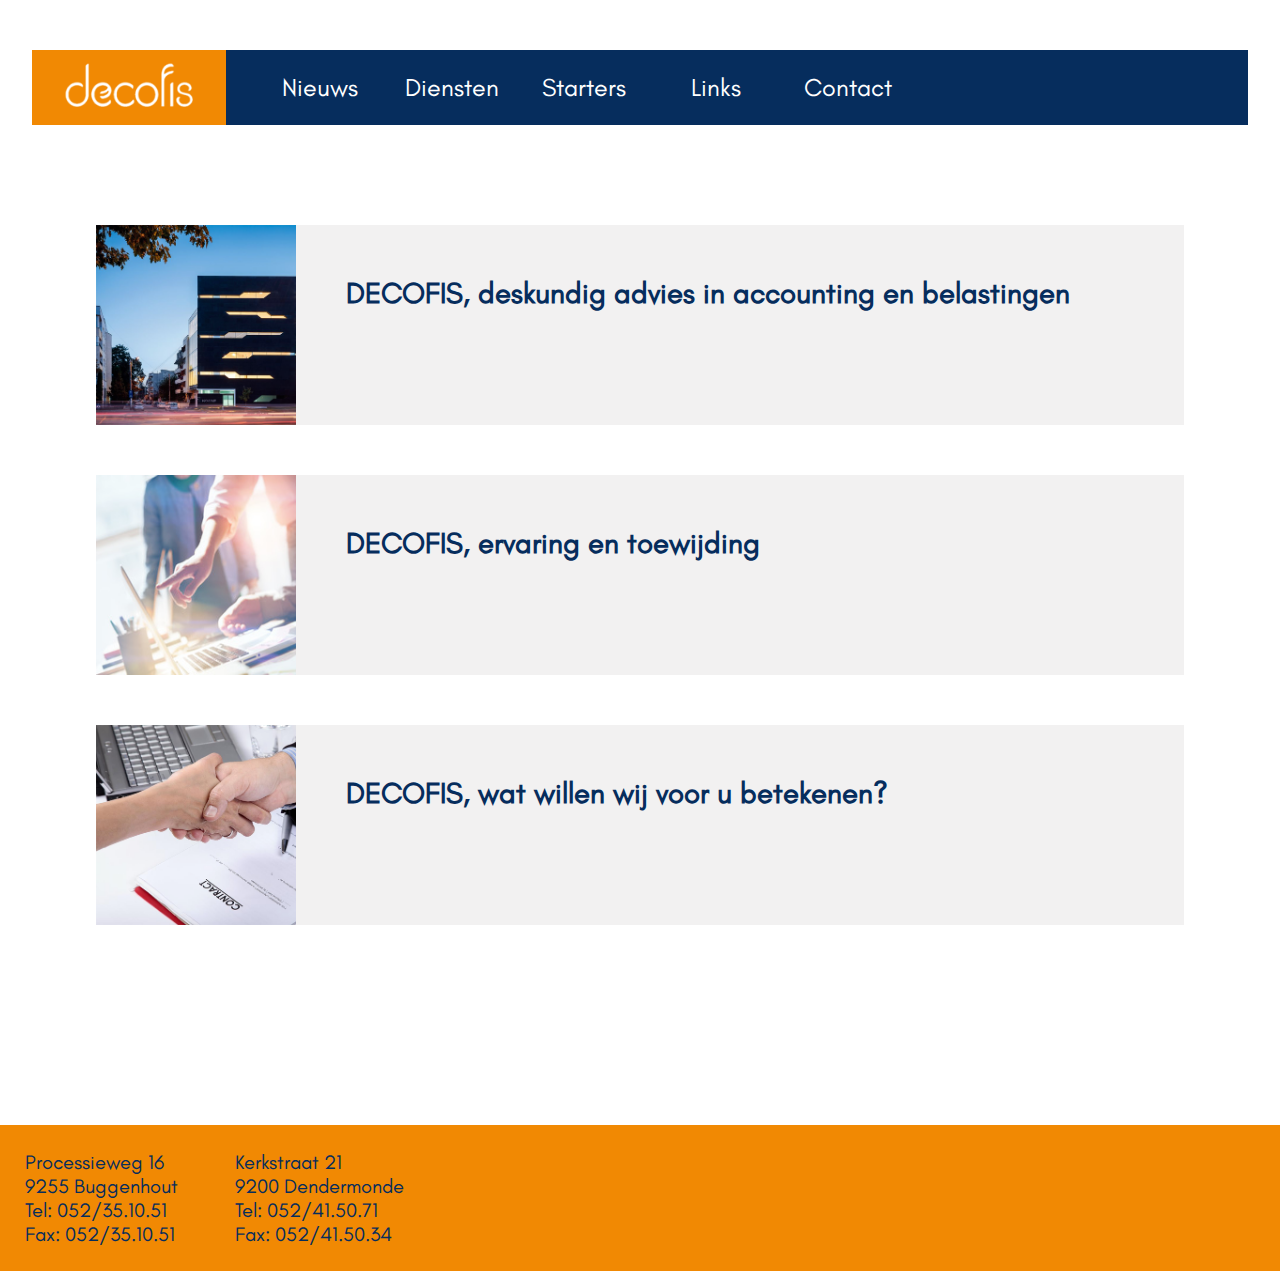
<file: index.html>
<!DOCTYPE html>
	<html lang="en">
	<head>
		<title>Home | Decofis</title>
		<meta charset="utf-8" />

		<!--We Are Mobile -->
		<meta name="viewport" content="width=device-width, initial-scale=1.0" />

		<!--CHROME FIX-->
		<script type="text/javascript"></script>

		<link rel="stylesheet" href="css/library.css" />
		<link rel="stylesheet" href="css/styles.css" />
		<link rel="stylesheet" href="css/index.css" />
	</head>



	<header>
		<nav>
			<ul id="wideMenu">
				<li class="logo"><a id="homeMenu" href="index.html"><h1><img src="img/logo.png"></h1></a></li>
				<li><a href="news.html">Nieuws</a></li>
				<li><a href="services.html">Diensten</a></li>
				<li><a href="starters.html">Starters</a></li>
				<li><a href="link.html">Links</a></li>
				<li><a href="contact.html">Contact</a></li>
			</ul>

			<ul id="smallMenu">
				<li class="logo"><a id="homeMenu" href="index.html"><h1><img src="img/logo.png"></h1></a></li>
				<img id="hamIcon" src="img/menu.png">
			</ul>
		</nav>

		<ul id="hammenu">
			<li><a href="news.html">Nieuws</a></li>
			<li><a href="services.html">Diensten</a></li>
			<li><a href="starters.html">Starters</a></li>
			<li><a href="link.html">Links</a></li>
			<li><a href="contact.html">Contact</a></li>
		</ul>
	</header>


	<body>

		<section class="contentBlocks" id="block1">
			<img src="img/Block1.png">
			<div>
				<h3 class="clearfix">DECOFIS, deskundig advies in accounting en belastingen</h3>
				<p id="block1Tekst" class="blockTest">Na een jarenlange ervaring als accountant in één van de big 4 en als financieel directeur bij een KMO richtte Philippe De Coen in januari 1998 "Decofis Accountants &amp; belastingconsulenten" op. Het kantoor vestigde uiteindelijk zijn kantoren in het centrum van Dendermonde. Decofis Accountants &amp; belastingconsulenten is intussen uitgegroeid tot een middelgroot kantoor voor Accounting, Fiscaliteit, Management Consulting en Financieel interim management. Tot onze klanten behoren zowel éénmanszaken, vrije beroepen, KMO's en grote ondernemingen met zowel lokale als internationale dimensies.</p>
			</div>
		</section>

		<section class="contentBlocks" id="block2">
			<img src="img/Block2.png">
			<div>
				<h3 class="clearfix">DECOFIS, ervaring en toewijding</h3>
				<p id="block2Tekst" class="blockTest">Onze jarenlange ervaring en goed opgeleid personeel zijn hierbij onze belangrijkste troeven. Elk dossier wordt opgevolgd door een dossierverantwoordelijke zodat de klant verzekerd is van een persoonlijke begeleiding en adviesverlening. Dankzij de inspanningen van ons team, kan u als klant steeds rekenen op een professioneel en actueel totaal advies, gaande van boekhouding, financieel- tot fiscaal advies, volledig op maat van uw onderneming.</p>
			</div>
		</section>

		<section class="contentBlocks" id="block3">
			<img src="img/Block3.png">
			<div>
				<h3 class="clearfix">DECOFIS, wat willen wij voor u betekenen?</h3>
				<p id="block3Tekst" class="blockTest">Wij willen garant staan voor een persoonlijke relatie gebaseerd op wederzijds vertrouwen, kennis van uw onderneming en familiale situatie en oog voor latente opportuniteiten. Onze ontmoetingen moeten voor u vertrouwen opleveren en u de kans bieden om belangrijke beslissingen te nemen. Het hele Decofis-team laat zich in zijn job leiden door de waarden die alle medewerkers collectief delen: betrokkenheid, etisch en sociaal engagement, vertrouwen en discretie.</p>
			</div>
		</section>

		<footer>
			<section>
				<p>Processieweg 16</p>
				<p>9255 Buggenhout</p>
				<p>Tel: 052/35.10.51</p>
				<p>Fax: 052/35.10.51</p>
			</section>
			<section>
				<p>Kerkstraat 21</p>
				<p>9200 Dendermonde</p>
				<p>Tel: 052/41.50.71</p>
				<p>Fax: 052/41.50.34</p>
			</section>
		</footer>
	</body>
	<script type="text/javascript" src="js/jq3.js"></script>
	<script type="text/javascript" src="js/scripts.js"></script>
</html>
</file>
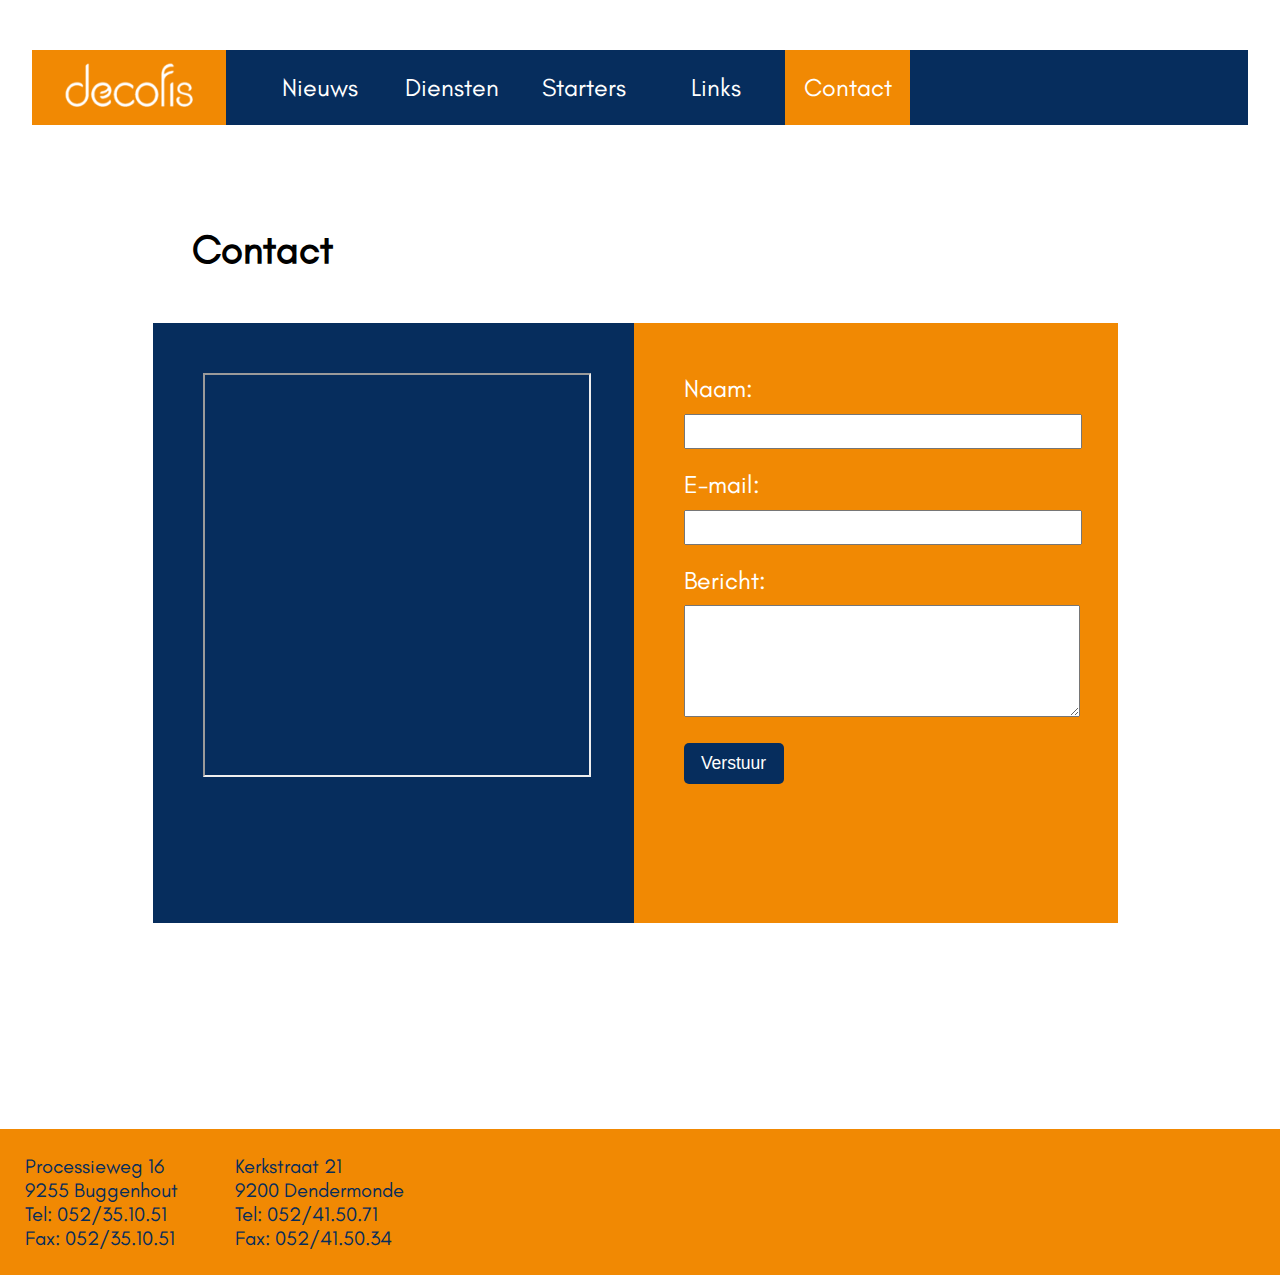
<file: contact.html>
<!DOCTYPE html>
	<html lang="en">
	<head>
		<title>Home | Decofis</title>
		<meta charset="utf-8" />

		<!--We Are Mobile -->
		<meta name="viewport" content="width=device-width, initial-scale=1.0" />

		<!--CHROME FIX-->
		<script type="text/javascript"></script>

		<link rel="stylesheet" href="css/library.css" />
		<link rel="stylesheet" href="css/styles.css" />
		<link rel="stylesheet" href="css/contact.css" />
	</head>



	<header>
		<nav>
			<ul id="wideMenu">
				<li class="logo"><a id="homeMenu" href="index.html"><h1><img src="img/logo.png"></h1></a></li>
				<li><a href="news.html">Nieuws</a></li>
				<li><a href="services.html">Diensten</a></li>
				<li><a href="starters.html">Starters</a></li>
				<li><a href="link.html">Links</a></li>
				<li><a href="contact.html" class="activeMenu">Contact</a></li>
			</ul>

			<ul id="smallMenu">
				<li class="logo"><a id="homeMenu" href="index.html"><h1><img src="img/logo.png"></h1></a></li>
				<img id="hamIcon" src="img/menu.png">
			</ul>
		</nav>

		<ul id="hammenu">
			<li><a href="news.html">Nieuws</a></li>
			<li><a href="services.html">Diensten</a></li>
			<li><a href="starters.html">Starters</a></li>
			<li><a href="link.html">Links</a></li>
			<li><a href="contact.html" class="activeMenu">Contact</a></li>
		</ul>
	</header>


	<body>


		<h2>Contact</h2>

		<div class="center">
			<section class="aside" id="maps">
				<iframe src="https://www.google.com/maps/d/embed?mid=1I7GG4-hUjBsl401et-LvarDoDSU"></iframe>
			</section>

			<section class="aside" id="form">
				<form>

					<dt><label for="name">Naam:</label></dt>
					<dd><input type="text" id="name" class="required" name="Name" /></dd>

					<dt><label for="email">E-mail:</label></dt>
					<dd><input type="text" id="email" class="required  email" name="email" /></dd>

					<dt><label for="message">Bericht:</label></dt>
					<dd><textarea id="message" name="message" rows="5" cols="50" maxwords="250"></textarea></dd>

					<dd><input type="hidden" name="moduleAction" value="contactFormSubmitted"></dd>
					<dd><input type="submit" name="send" value="Verstuur"></dd>

				</form>
			</section>

		</div>





		<footer>
			<section>
				<p>Processieweg 16</p>
				<p>9255 Buggenhout</p>
				<p>Tel: 052/35.10.51</p>
				<p>Fax: 052/35.10.51</p>
			</section>
			<section>
				<p>Kerkstraat 21</p>
				<p>9200 Dendermonde</p>
				<p>Tel: 052/41.50.71</p>
				<p>Fax: 052/41.50.34</p>
			</section>
		</footer>
	</body>
	<script type="text/javascript" src="js/jq3.js"></script>
	<script type="text/javascript" src="js/scripts.js"></script>
</html>
</file>
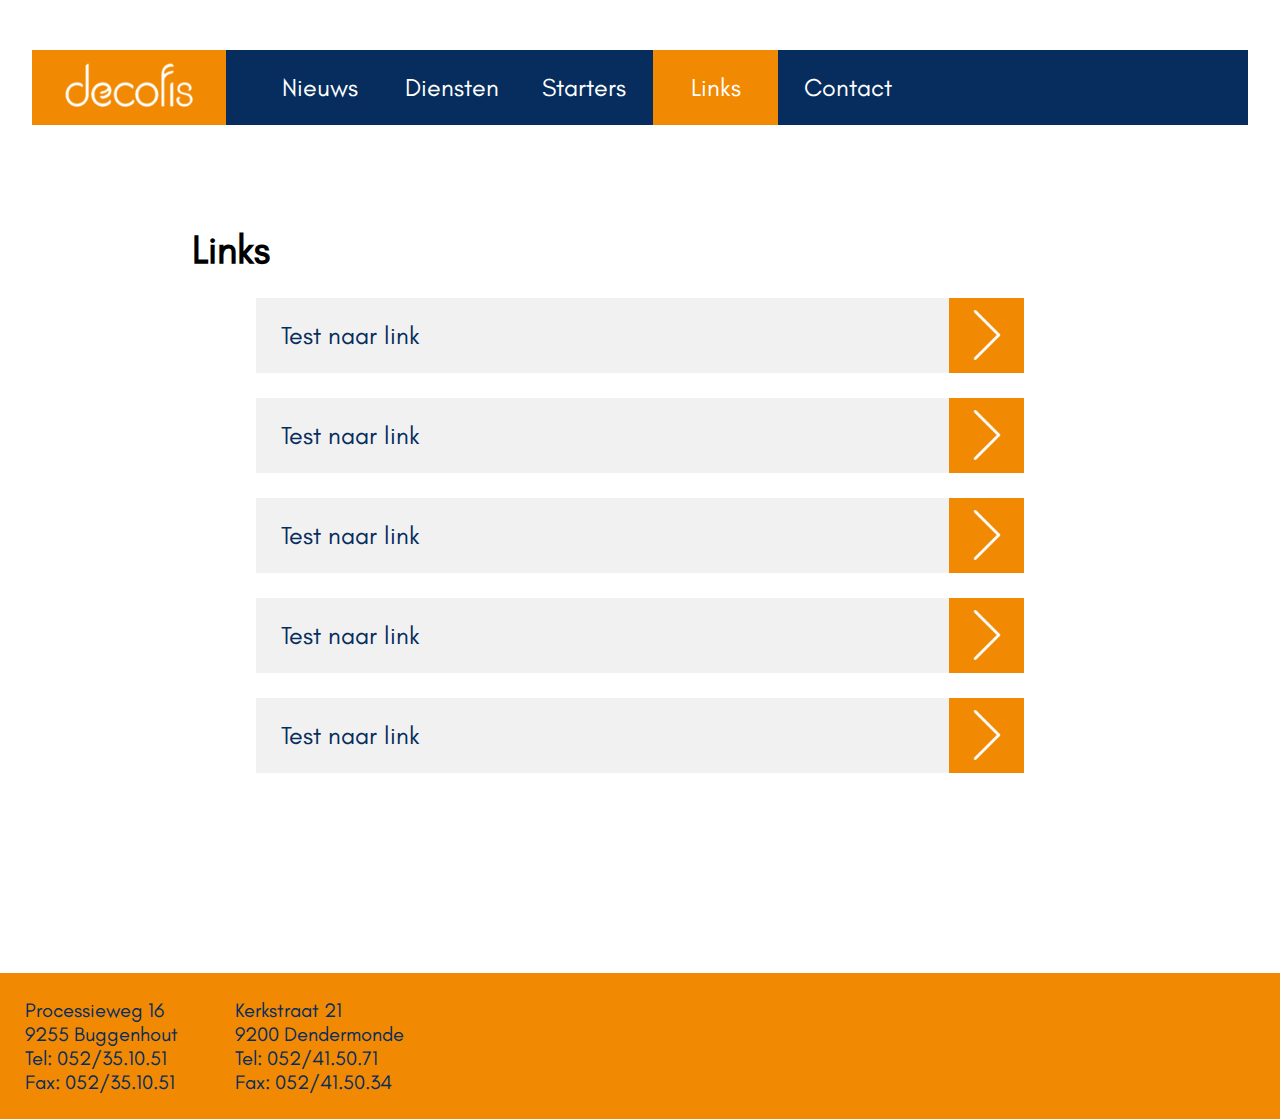
<file: link.html>
<!DOCTYPE html>
	<html lang="en">
	<head>
		<title>Diensten | Decofis</title>
		<meta charset="utf-8" />

		<!--We Are Mobile -->
		<meta name="viewport" content="width=device-width, initial-scale=1.0" />

		<!--CHROME FIX-->
		<script type="text/javascript"></script>

		<link rel="stylesheet" href="css/library.css" />
		<link rel="stylesheet" href="css/styles.css" />
		<link rel="stylesheet" href="css/link.css" />
	</head>



	<header>
		<nav>
			<ul id="wideMenu">
				<li class="logo"><a id="homeMenu" href="index.html"><h1><img src="img/logo.png"></h1></a></li>
				<li><a href="news.html">Nieuws</a></li>
				<li><a href="services.html">Diensten</a></li>
				<li><a href="starters.html">Starters</a></li>
				<li><a href="link.html" class="activeMenu">Links</a></li>
				<li><a href="contact.html">Contact</a></li>
			</ul>

			<ul id="smallMenu">
				<li class="logo"><a id="homeMenu" href="index.html"><h1><img src="img/logo.png"></h1></a></li>
				<img id="hamIcon" src="img/menu.png">
			</ul>
		</nav>

		<ul id="hammenu">
			<li><a href="news.html">Nieuws</a></li>
			<li><a href="services.html">Diensten</a></li>
			<li><a href="starters.html">Starters</a></li>
			<li><a href="link.html" class="activeMenu">Links</a></li>
			<li><a href="contact.html">Contact</a></li>
		</ul>
	</header>


	<body>

		<h2>Links</h2>

		<section class="link">
			<p>Test naar link</p>
			<a class="topLevelLink" href="http://www.google.be" target="_blank">
				<img src="img/next.png">
			</a>
		</section>

		<section class="link">
			<p>Test naar link</p>
			<a class="topLevelLink" href="http://www.google.be" target="_blank">
				<img src="img/next.png">
			</a>
		</section>

		<section class="link">
			<p>Test naar link</p>
			<a class="topLevelLink" href="http://www.google.be" target="_blank">
				<img src="img/next.png">
			</a>
		</section>

		<section class="link">
			<p>Test naar link</p>
			<a class="topLevelLink" href="http://www.google.be" target="_blank">
				<img src="img/next.png">
			</a>
		</section>

		<section class="link">
			<p>Test naar link</p>
			<a class="topLevelLink" href="http://www.google.be" target="_blank">
				<img src="img/next.png">
			</a>
		</section>







		<footer>
			<section>
				<p>Processieweg 16</p>
				<p>9255 Buggenhout</p>
				<p>Tel: 052/35.10.51</p>
				<p>Fax: 052/35.10.51</p>
			</section>
			<section>
				<p>Kerkstraat 21</p>
				<p>9200 Dendermonde</p>
				<p>Tel: 052/41.50.71</p>
				<p>Fax: 052/41.50.34</p>
			</section>
		</footer>
	</body>
	<script type="text/javascript" src="js/jq3.js"></script>
	<script type="text/javascript" src="js/scripts.js"></script>
</html>
</file>
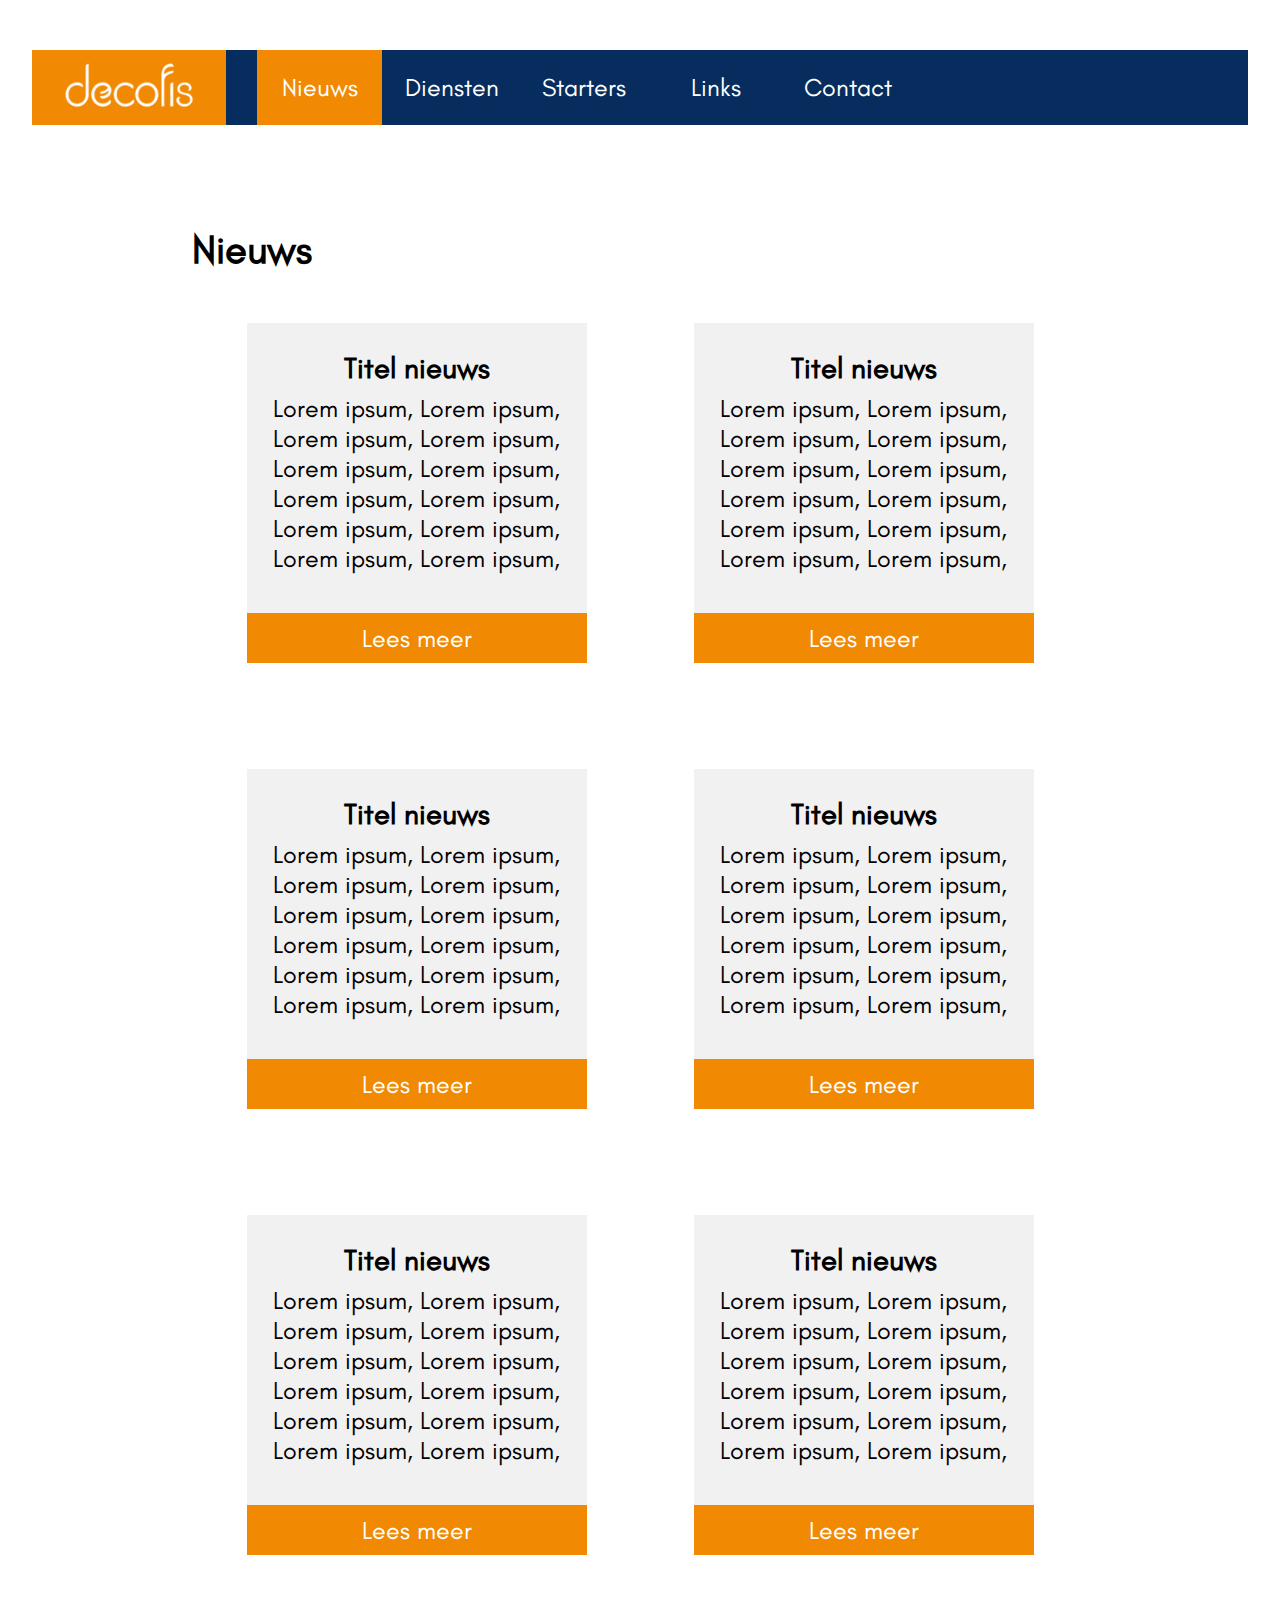
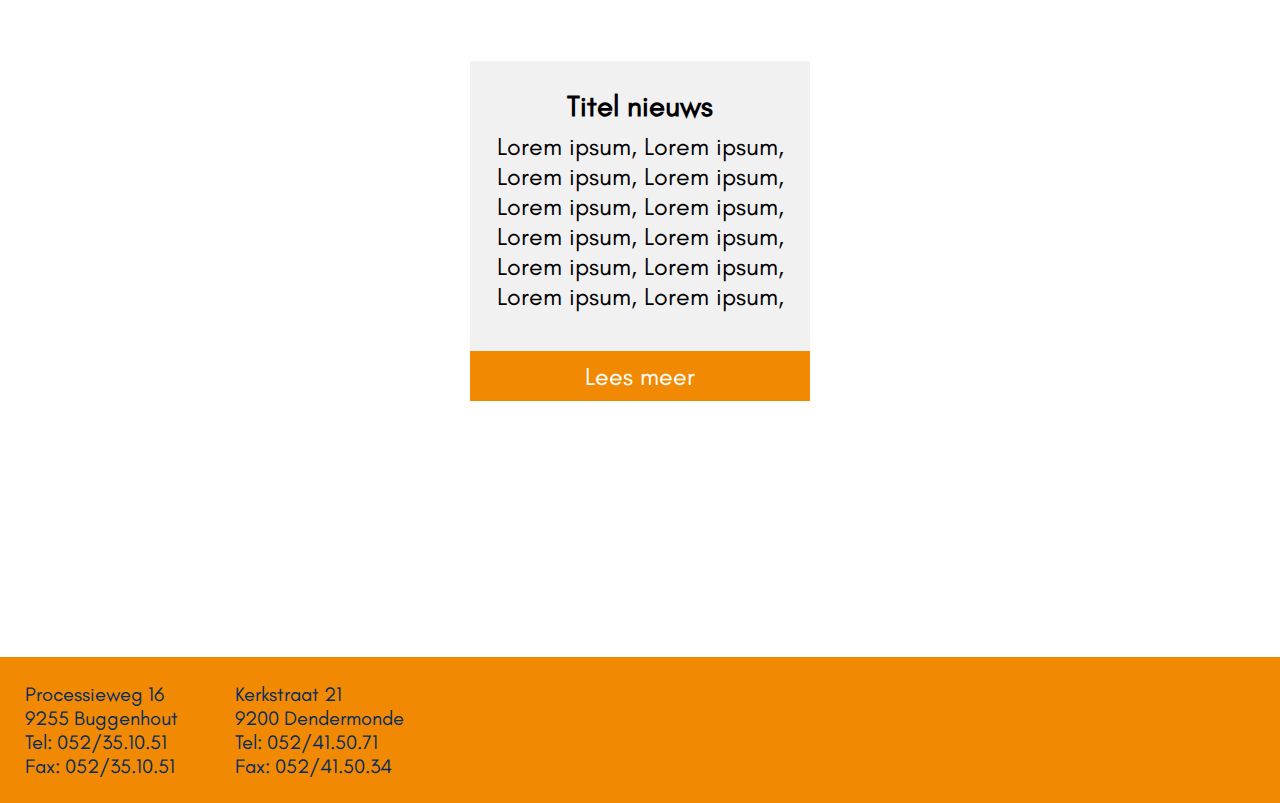
<file: news.html>
<!DOCTYPE html>
	<html lang="en">
	<head>
		<title>News | Decofis</title>
		<meta charset="utf-8" />

		<!--We Are Mobile -->
		<meta name="viewport" content="width=device-width, initial-scale=1.0" />

		<!--CHROME FIX-->
		<script type="text/javascript"></script>

		<link rel="stylesheet" href="css/library.css" />
		<link rel="stylesheet" href="css/styles.css" />
		<link rel="stylesheet" href="css/news.css" />
	</head>


	<header>
		<nav>
			<ul id="wideMenu">
				<li class="logo"><a id="homeMenu" href="index.html"><h1><img src="img/logo.png"></h1></a></li>
				<li><a href="news.html" class="activeMenu">Nieuws</a></li>
				<li><a href="services.html">Diensten</a></li>
				<li><a href="starters.html">Starters</a></li>
				<li><a href="link.html">Links</a></li>
				<li><a href="contact.html">Contact</a></li>
			</ul>

			<ul id="smallMenu">
				<li class="logo"><a id="homeMenu" href="index.html"><h1><img src="img/logo.png"></h1></a></li>
				<img id="hamIcon" src="img/menu.png">
			</ul>
		</nav>

		<ul id="hammenu">
			<li><a href="news.html" class="activeMenu">Nieuws</a></li>
			<li><a href="services.html" >Diensten</a></li>
			<li><a href="starters.html">Starters</a></li>
			<li><a href="link.html">Links</a></li>
			<li><a href="contact.html">Contact</a></li>
		</ul>
	</header>


	<body>

		<h2>Nieuws</h2>

		<div class="container">
			<ul id="newsList">
				<li>
					<section class="newsItem">
						<h3>Titel nieuws</h3>
						<p>Lorem ipsum, Lorem ipsum, Lorem ipsum, Lorem ipsum, Lorem ipsum, Lorem ipsum, Lorem ipsum, Lorem ipsum, Lorem ipsum, Lorem ipsum, Lorem ipsum, Lorem ipsum, </p>
						<a href="#">Lees meer</a>
					</section>
				</li>

				<li>
					<section class="newsItem">
						<h3>Titel nieuws</h3>
						<p>Lorem ipsum, Lorem ipsum, Lorem ipsum, Lorem ipsum, Lorem ipsum, Lorem ipsum, Lorem ipsum, Lorem ipsum, Lorem ipsum, Lorem ipsum, Lorem ipsum, Lorem ipsum, </p>
						<a href="#">Lees meer</a>
					</section>
				</li>

				<li>
					<section class="newsItem">
						<h3>Titel nieuws</h3>
						<p>Lorem ipsum, Lorem ipsum, Lorem ipsum, Lorem ipsum, Lorem ipsum, Lorem ipsum, Lorem ipsum, Lorem ipsum, Lorem ipsum, Lorem ipsum, Lorem ipsum, Lorem ipsum, </p>
						<a href="#">Lees meer</a>
					</section>
				</li>

				<li>
					<section class="newsItem">
						<h3>Titel nieuws</h3>
						<p>Lorem ipsum, Lorem ipsum, Lorem ipsum, Lorem ipsum, Lorem ipsum, Lorem ipsum, Lorem ipsum, Lorem ipsum, Lorem ipsum, Lorem ipsum, Lorem ipsum, Lorem ipsum, </p>
						<a href="#">Lees meer</a>
					</section>
				</li>

				<li>
					<section class="newsItem">
						<h3>Titel nieuws</h3>
						<p>Lorem ipsum, Lorem ipsum, Lorem ipsum, Lorem ipsum, Lorem ipsum, Lorem ipsum, Lorem ipsum, Lorem ipsum, Lorem ipsum, Lorem ipsum, Lorem ipsum, Lorem ipsum, </p>
						<a href="#">Lees meer</a>
					</section>
				</li>

				<li>
					<section class="newsItem">
						<h3>Titel nieuws</h3>
						<p>Lorem ipsum, Lorem ipsum, Lorem ipsum, Lorem ipsum, Lorem ipsum, Lorem ipsum, Lorem ipsum, Lorem ipsum, Lorem ipsum, Lorem ipsum, Lorem ipsum, Lorem ipsum, </p>
						<a href="#">Lees meer</a>
					</section>
				</li>

				<li>
					<section class="newsItem">
						<h3>Titel nieuws</h3>
						<p>Lorem ipsum, Lorem ipsum, Lorem ipsum, Lorem ipsum, Lorem ipsum, Lorem ipsum, Lorem ipsum, Lorem ipsum, Lorem ipsum, Lorem ipsum, Lorem ipsum, Lorem ipsum, </p>
						<a href="#">Lees meer</a>
					</section>
				</li>
			</ul>
		</div>









		<footer>
			<section>
				<p>Processieweg 16</p>
				<p>9255 Buggenhout</p>
				<p>Tel: 052/35.10.51</p>
				<p>Fax: 052/35.10.51</p>
			</section>
			<section>
				<p>Kerkstraat 21</p>
				<p>9200 Dendermonde</p>
				<p>Tel: 052/41.50.71</p>
				<p>Fax: 052/41.50.34</p>
			</section>
		</footer>
	</body>
	<script type="text/javascript" src="js/jq3.js"></script>
	<script type="text/javascript" src="js/scripts.js"></script>
</html>
</file>
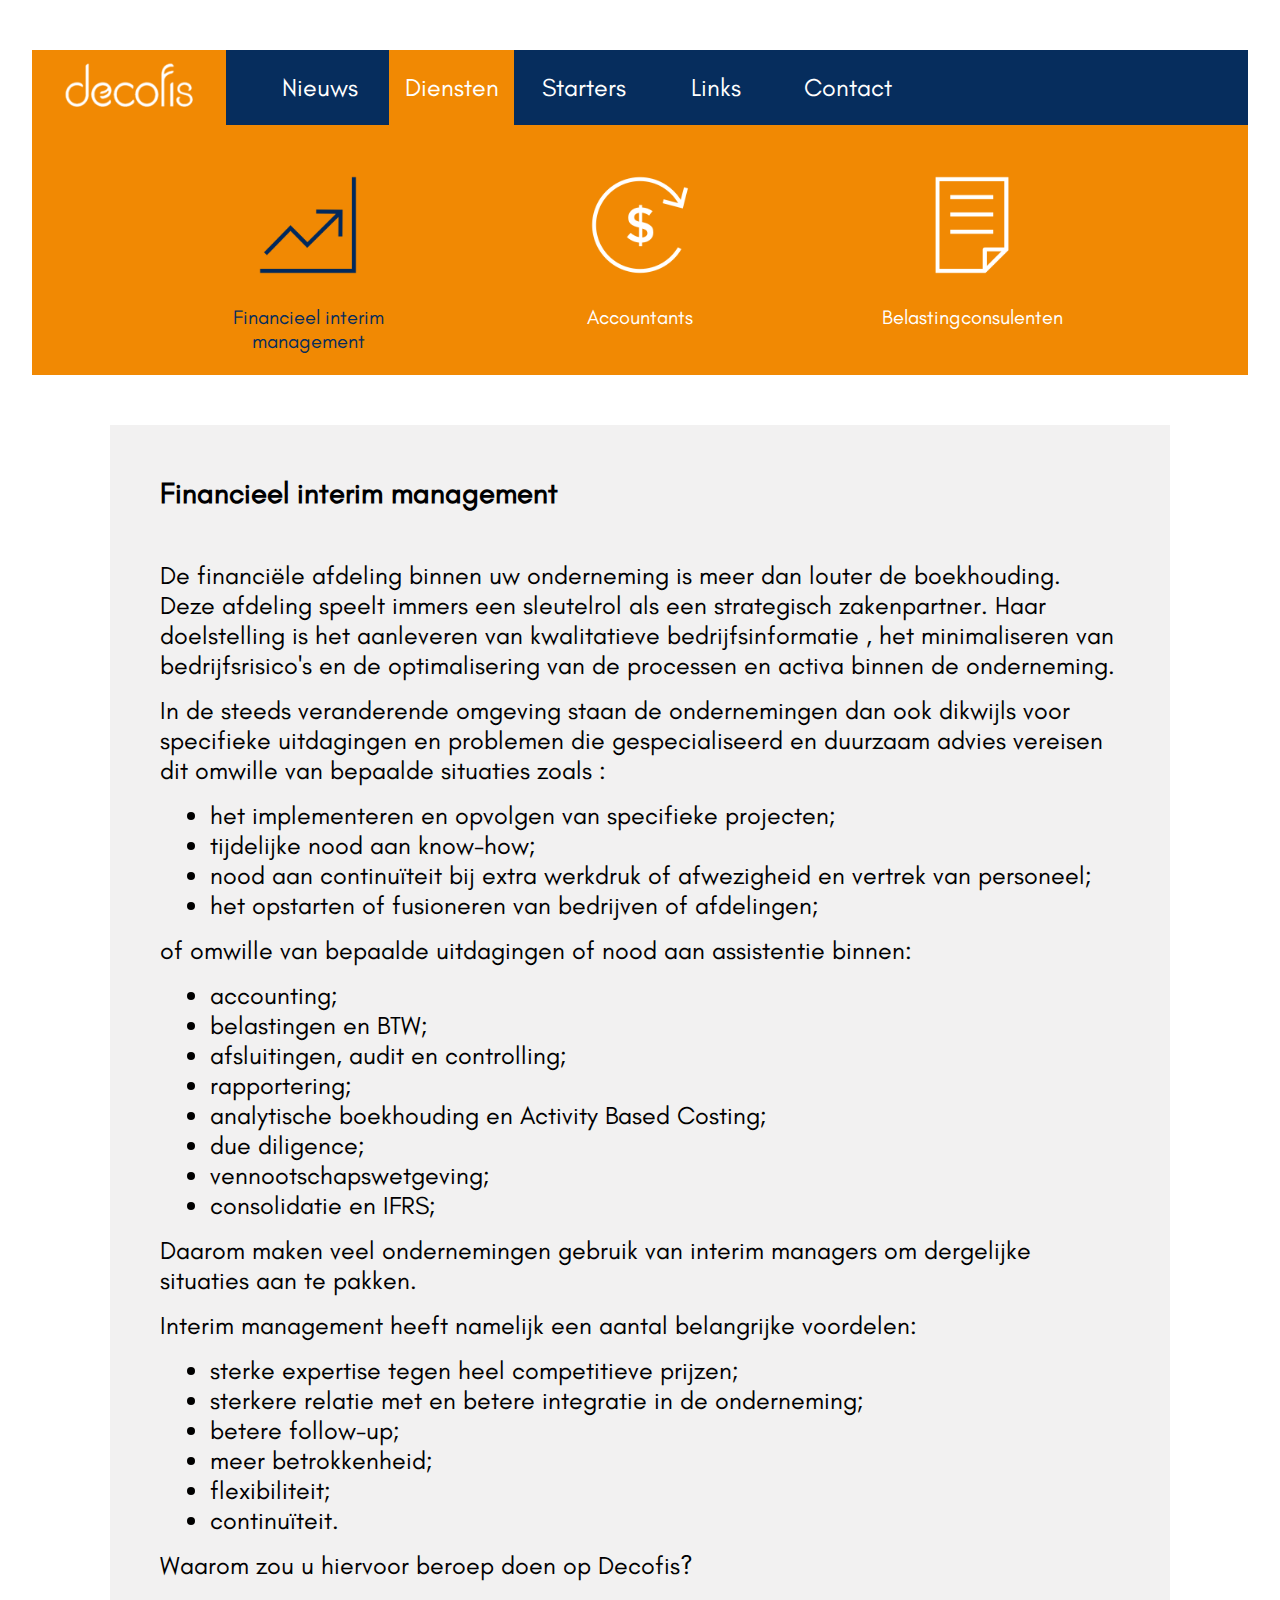
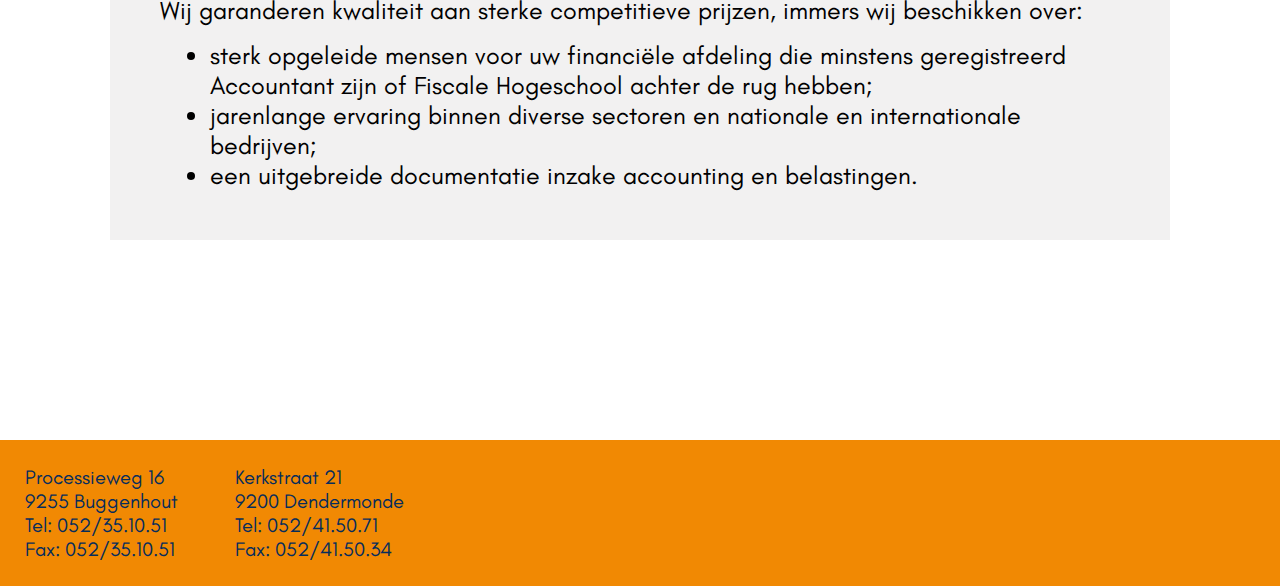
<file: services.html>
<!DOCTYPE html>
	<html lang="en">
	<head>
		<title>Diensten | Decofis</title>
		<meta charset="utf-8" />

		<!--We Are Mobile -->
		<meta name="viewport" content="width=device-width, initial-scale=1.0" />

		<!--CHROME FIX-->
		<script type="text/javascript"></script>

		<link rel="stylesheet" href="css/library.css" />
		<link rel="stylesheet" href="css/styles.css" />
		<link rel="stylesheet" href="css/services.css" />
	</head>



	<header>
		<nav>
			<ul id="wideMenu">
				<li class="logo"><a id="homeMenu" href="index.html"><h1><img src="img/logo.png"></h1></a></li>
				<li><a href="news.html">Nieuws</a></li>
				<li><a href="services.html" class="activeMenu">Diensten</a></li>
				<li><a href="starters.html">Starters</a></li>
				<li><a href="link.html">Links</a></li>
				<li><a href="contact.html">Contact</a></li>
			</ul>

			<ul id="smallMenu">
				<li class="logo"><a id="homeMenu" href="index.html"><h1><img src="img/logo.png"></h1></a></li>
				<img id="hamIcon" src="img/menu.png">
			</ul>
		</nav>

		<ul id="hammenu">
			<li><a href="news.html">Nieuws</a></li>
			<li><a href="services.html" class="activeMenu">Diensten</a></li>
			<li><a href="starters.html">Starters</a></li>
			<li><a href="link.html">Links</a></li>
			<li><a href="contact.html">Contact</a></li>
		</ul>
	</header>


	<body>

		<section id="subMenu">
			<ul>
				<li class="servicesNav" id="financial"><a href="#"><img src="img/icons/financial.png"><p>Financieel interim management</p></a></li>
				<li class="servicesNav" id="accountant"><a href="#"><img src="img/icons/accountant.png"><p>Accountants</p></a></li>
				<li class="servicesNav" id="taxes"><a href="#"><img src="img/icons/taxes.png"><p>Belastingconsulenten</p></a></li>
			</ul>
		</section>





		<section class="servicesBlocks" id="financialBlock">
			<h3>Financieel interim management</h3>

			<p>De financiële afdeling binnen uw onderneming is meer dan louter de boekhouding. Deze afdeling speelt immers een sleutelrol als een strategisch zakenpartner. Haar doelstelling is het aanleveren van kwalitatieve bedrijfsinformatie , het minimaliseren van bedrijfsrisico's en de optimalisering van de processen en activa binnen de onderneming.</p>

			<p>In de steeds veranderende omgeving staan de ondernemingen dan ook dikwijls voor specifieke uitdagingen en problemen die gespecialiseerd en duurzaam advies vereisen dit omwille van bepaalde situaties zoals :</p>

			<ul>
				<li>het implementeren en opvolgen van specifieke projecten;</li>
				<li>tijdelijke nood aan know-how;</li>
				<li>nood aan continuïteit bij extra werkdruk of afwezigheid en vertrek van personeel;</li>
				<li>het opstarten of fusioneren van bedrijven of afdelingen;</li>
			</ul>

			<p>of omwille van bepaalde uitdagingen of nood aan assistentie binnen:</p>

			<ul>
				<li>accounting;</li>
				<li>belastingen en BTW;</li>
				<li>afsluitingen, audit en controlling;</li>
				<li>rapportering;</li>
				<li>analytische boekhouding en Activity Based Costing;</li>
				<li>due diligence;</li>
				<li>vennootschapswetgeving;</li>
				<li>consolidatie en IFRS;</li>
			</ul>


			<p>Daarom maken veel ondernemingen gebruik van interim managers om dergelijke situaties aan te pakken.</p>

			<p>Interim management heeft namelijk een aantal belangrijke voordelen:</p>

			<ul>
				<li>sterke expertise tegen heel competitieve prijzen;</li>
				<li>sterkere relatie met en betere integratie in de onderneming;</li>
				<li>betere follow-up;</li>
				<li>meer betrokkenheid;</li>
				<li>flexibiliteit;</li>
				<li>continuïteit.</li>
			</ul>

			<p>Waarom zou u hiervoor beroep doen op Decofis?</p>

			<p>Wij garanderen kwaliteit aan sterke competitieve prijzen, immers wij beschikken over:</p>

			<ul>
				<li>sterk opgeleide mensen voor uw financiële afdeling die minstens geregistreerd Accountant zijn of Fiscale Hogeschool achter de rug hebben;</li>
				<li>jarenlange ervaring binnen diverse sectoren en nationale en internationale bedrijven;</li>
				<li>een uitgebreide documentatie inzake accounting en belastingen.</li>
			</ul>
		</section>


		<section class="servicesBlocks" id="accountantBlock">
			<h3>Accountants</h3>

			<p>Accountant of belastingconsulent wordt men ook niet zomaar. Wie dit beroep ambieert, dient een bij wet vastgelegde procedure te doorlopen, die erop gericht is het bedrijfsleven alleen echte professionals aan te bieden.</p>

			<p>Succesvol ondernemen heeft alles te maken met snel en efficiënt werken, met het nemen van de juiste beslissingen op het juiste moment, en ook met het kunnen vertrouwen op de kennis en de kwaliteiten van gekwalificeerde mensen.</p>

			<p>De werkzaamheden van een accountant bestaat erin, in privé ondernemingen, openbare instellingen of voor rekening van elke belanghebbende persoon of instelling, de volgende opdrachten uit te voeren :</p>
			<ul>
				<li>alle boekhoudstukken nazien en corrigeren</li>
				<li>zowel privé- als gerechtelijke expertise met betrekking tot de boekhoudkundige organisatie van ondernemingen alsook van de boekhoudtechnische procédés, van de positie en werking van ondernemingen vanuit het oogpunt van hun kredietwaardigheid, rentabiliteit en risico’s</li>
				<li>boekhoudkundige en administratieve diensten bij ondernemingen organiseren en advies verstrekken terzake</li>
				<li>de boekhouding van derden organiseren en voeren</li>
				<li>het opmaken, verifiëren en/of corrigeren van de jaarrekeningen.</li>
				<li>toezicht op de regelmatigheid van de verrichtingen vanuit het oogpunt van het Wetboek van vennootschappen en van de statuten.</li>
				<li>Verlenen van bijstand bij het opstellen van een financieel plan</li>
				<li>Afleveren van een attest inzake schenking van aandelen of deelbewijzen ten belope van 10% van de stemrechten</li>
				<li>Bepalen van de waarde van een onderneming</li>
				<li>Bijzondere controle opdrachten inzake :</li>
				<li>uitgifte van aandelen zonder vermelding van nominale waarde beneden de fractiewaarde van de oude aandelen</li>
				<li>beperking of opheffing van het voorkeurrecht</li>
				<li>vertegenwoordiging van een vennoot in zijn individuele controlebevoegdheid</li>
				<li>omzetting van vennootschappen in een andere rechtsvorm</li>
				<li>fusie van vennootschappen</li>
				<li>splitsing van vennootschappen</li>
				<li>vereffening van vennootschappen en toegevoegd curator</li>
			</ul>
		</section>



		<section class="servicesBlocks" id="taxesBlock">
			<h3>Belastingconsulenten</h3>
			<ul>
				<li>Advies verstrekken in alle belastingaangelegenheden;</li>
				<li>Belastingplichtigen bijstaan bij de nakoming van hun fiscale verplichtingen;</li>
				<li>Belastingplichtigen vertegenwoordigen.</li>
			</ul>
		</section>




	</section>



		<footer>
			<section>
				<p>Processieweg 16</p>
				<p>9255 Buggenhout</p>
				<p>Tel: 052/35.10.51</p>
				<p>Fax: 052/35.10.51</p>
			</section>
			<section>
				<p>Kerkstraat 21</p>
				<p>9200 Dendermonde</p>
				<p>Tel: 052/41.50.71</p>
				<p>Fax: 052/41.50.34</p>
			</section>
		</footer>
	</body>
	<script type="text/javascript" src="js/jq3.js"></script>
	<script type="text/javascript" src="js/scripts.js"></script>
</html>
</file>
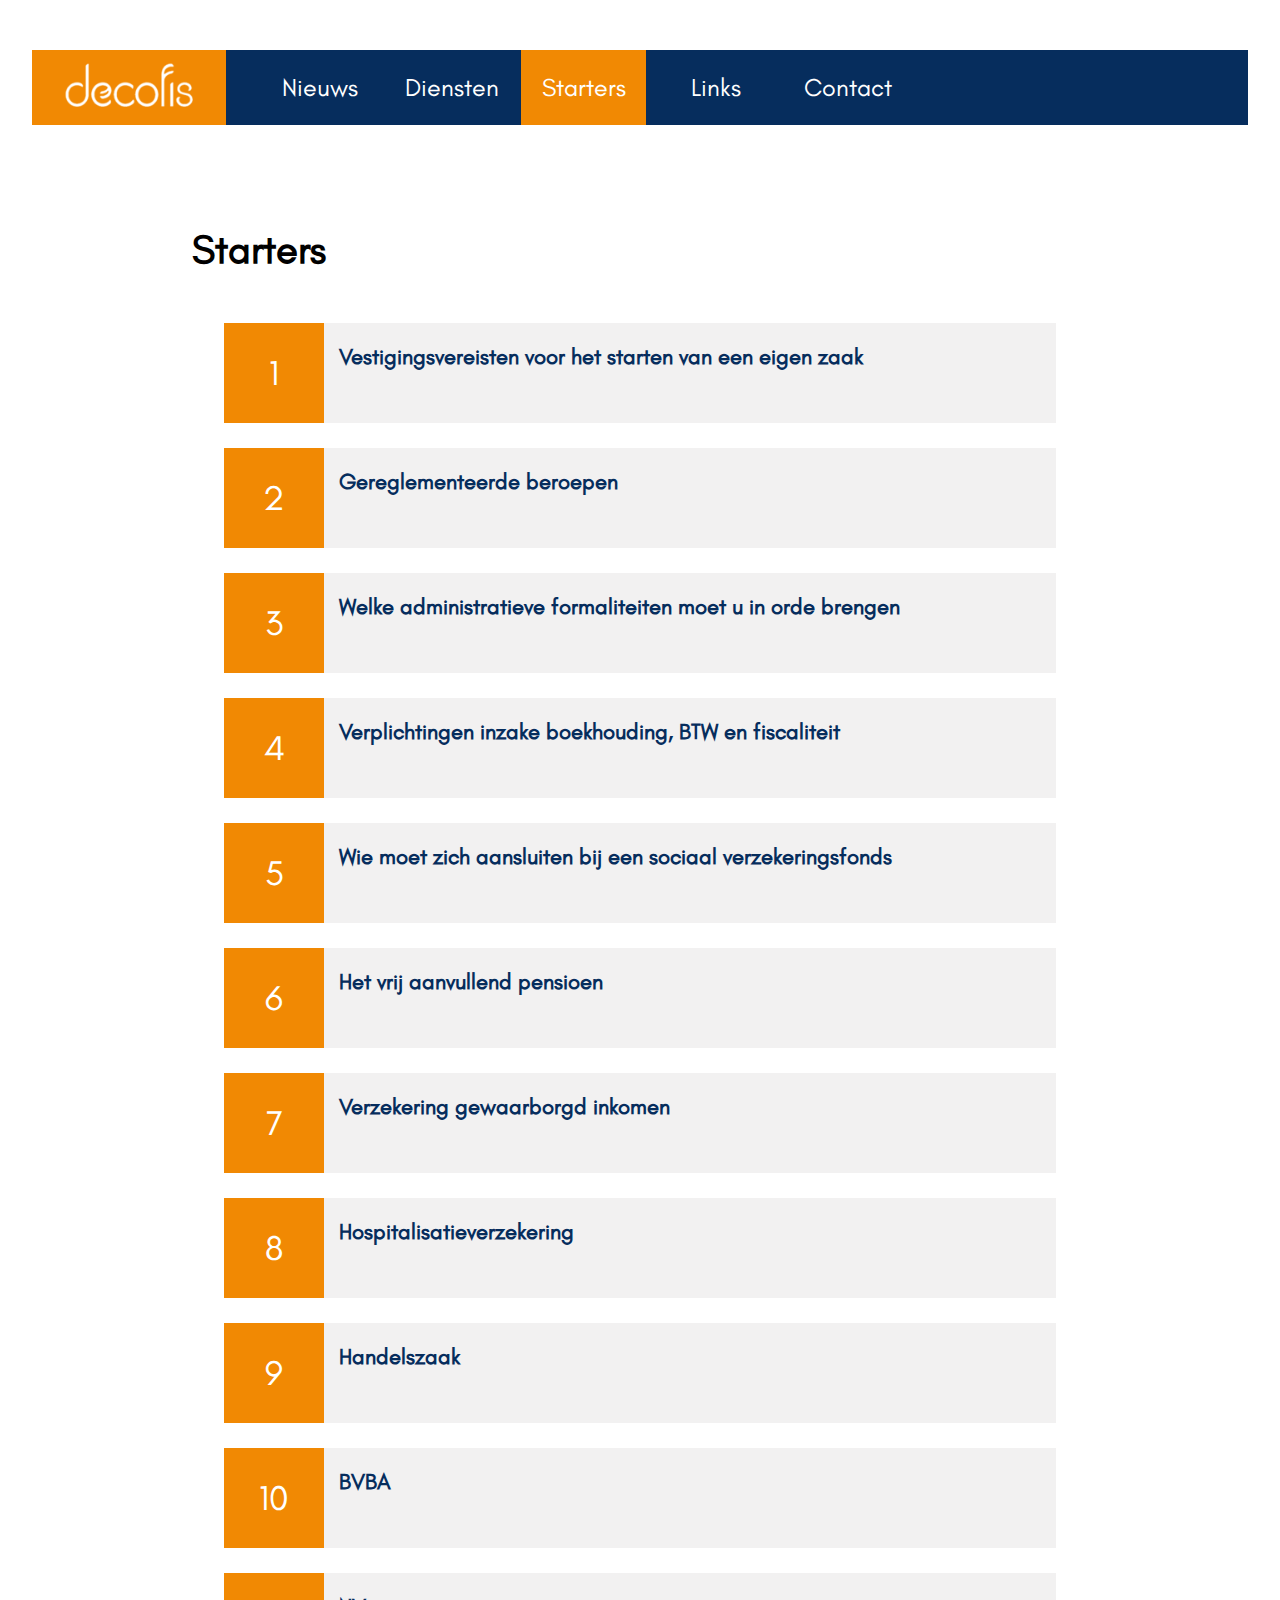
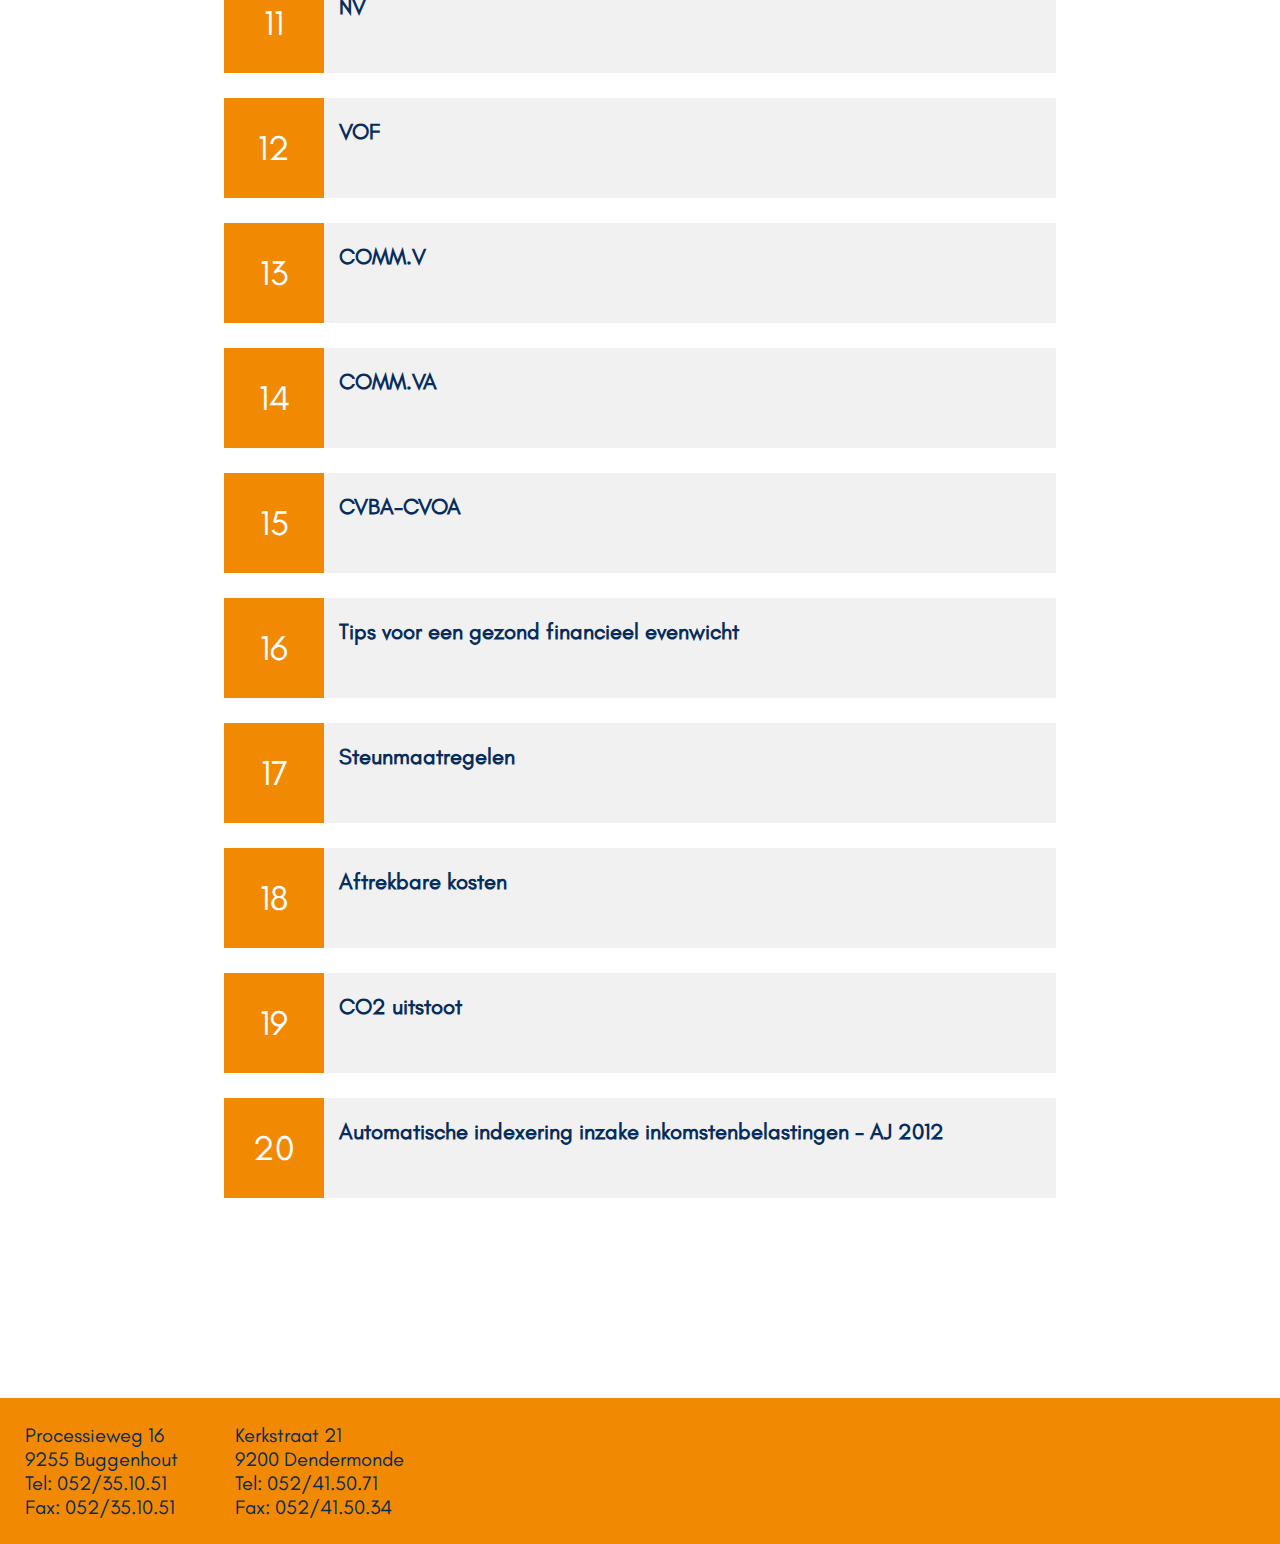
<file: starters.html>
<!DOCTYPE html>
	<html lang="en">
	<head>
		<title>Diensten | Decofis</title>
		<meta charset="utf-8" />

		<!--We Are Mobile -->
		<meta name="viewport" content="width=device-width, initial-scale=1.0" />

		<!--CHROME FIX-->
		<script type="text/javascript"></script>

		<link rel="stylesheet" href="css/library.css" />
		<link rel="stylesheet" href="css/styles.css" />
		<link rel="stylesheet" href="css/starters.css" />
	</head>



	<header>
		<nav>
			<ul id="wideMenu">
				<li class="logo"><a id="homeMenu" href="index.html"><h1><img src="img/logo.png"></h1></a></li>
				<li><a href="news.html">Nieuws</a></li>
				<li><a href="services.html">Diensten</a></li>
				<li><a href="starters.html" class="activeMenu">Starters</a></li>
				<li><a href="link.html">Links</a></li>
				<li><a href="contact.html">Contact</a></li>
			</ul>

			<ul id="smallMenu">
				<li class="logo"><a id="homeMenu" href="index.html"><h1><img src="img/logo.png"></h1></a></li>
				<img id="hamIcon" src="img/menu.png">
			</ul>
		</nav>

		<ul id="hammenu">
			<li><a href="news.html">Nieuws</a></li>
			<li><a href="services.html">Diensten</a></li>
			<li><a href="starters.html" class="activeMenu">Starters</a></li>
			<li><a href="link.html">Links</a></li>
			<li><a href="contact.html">Contact</a></li>
		</ul>
	</header>


	<body>

		<h2>Starters</h2>



		<section class="contentBlocks" id="block1">
			<div>
				<span class="colorNumber">1</span><h3>Vestigingsvereisten voor het starten van een eigen zaak</h3>
				<p id="block1Tekst" class="blockTest">Na een jarenlange ervaring als accountant in één van de big 4 en als financieel directeur bij een KMO richtte Philippe De Coen in januari 1998 "Decofis Accountants &amp; belastingconsulenten" op. Het kantoor vestigde uiteindelijk zijn kantoren in het centrum van Dendermonde. Decofis Accountants &amp; belastingconsulenten is intussen uitgegroeid tot een middelgroot kantoor voor Accounting, Fiscaliteit, Management Consulting en Financieel interim management. Tot onze klanten behoren zowel éénmanszaken, vrije beroepen, KMO's en grote ondernemingen met zowel lokale als internationale dimensies.</p>
			</div>
		</section>

		<section class="contentBlocks" id="block2">
			<div>
				<span class="colorNumber">2</span><h3>Gereglementeerde beroepen</h3>
				<p id="block2Tekst" class="blockTest">Na een jarenlange ervaring als accountant in één van de big 4 en als financieel directeur bij een KMO richtte Philippe De Coen in januari 1998 "Decofis Accountants &amp; belastingconsulenten" op. Het kantoor vestigde uiteindelijk zijn kantoren in het centrum van Dendermonde. Decofis Accountants &amp; belastingconsulenten is intussen uitgegroeid tot een middelgroot kantoor voor Accounting, Fiscaliteit, Management Consulting en Financieel interim management. Tot onze klanten behoren zowel éénmanszaken, vrije beroepen, KMO's en grote ondernemingen met zowel lokale als internationale dimensies.</p>
			</div>
		</section>

		<section class="contentBlocks" id="block3">
			<div>
				<span class="colorNumber">3</span><h3>Welke administratieve formaliteiten moet u in orde brengen</h3>
				<p id="block3Tekst" class="blockTest">Na een jarenlange ervaring als accountant in één van de big 4 en als financieel directeur bij een KMO richtte Philippe De Coen in januari 1998 "Decofis Accountants &amp; belastingconsulenten" op. Het kantoor vestigde uiteindelijk zijn kantoren in het centrum van Dendermonde. Decofis Accountants &amp; belastingconsulenten is intussen uitgegroeid tot een middelgroot kantoor voor Accounting, Fiscaliteit, Management Consulting en Financieel interim management. Tot onze klanten behoren zowel éénmanszaken, vrije beroepen, KMO's en grote ondernemingen met zowel lokale als internationale dimensies.</p>
			</div>
		</section>

		<section class="contentBlocks" id="block4">
			<div>
				<span class="colorNumber">4</span><h3>Verplichtingen inzake boekhouding, BTW en fiscaliteit</h3>
				<p id="block4Tekst" class="blockTest">Na een jarenlange ervaring als accountant in één van de big 4 en als financieel directeur bij een KMO richtte Philippe De Coen in januari 1998 "Decofis Accountants &amp; belastingconsulenten" op. Het kantoor vestigde uiteindelijk zijn kantoren in het centrum van Dendermonde. Decofis Accountants &amp; belastingconsulenten is intussen uitgegroeid tot een middelgroot kantoor voor Accounting, Fiscaliteit, Management Consulting en Financieel interim management. Tot onze klanten behoren zowel éénmanszaken, vrije beroepen, KMO's en grote ondernemingen met zowel lokale als internationale dimensies.</p>
			</div>
		</section>

		<section class="contentBlocks" id="block5">
			<div>
				<span class="colorNumber">5</span><h3>Wie moet zich aansluiten bij een sociaal verzekeringsfonds</h3>
				<p id="block5Tekst" class="blockTest">Na een jarenlange ervaring als accountant in één van de big 4 en als financieel directeur bij een KMO richtte Philippe De Coen in januari 1998 "Decofis Accountants &amp; belastingconsulenten" op. Het kantoor vestigde uiteindelijk zijn kantoren in het centrum van Dendermonde. Decofis Accountants &amp; belastingconsulenten is intussen uitgegroeid tot een middelgroot kantoor voor Accounting, Fiscaliteit, Management Consulting en Financieel interim management. Tot onze klanten behoren zowel éénmanszaken, vrije beroepen, KMO's en grote ondernemingen met zowel lokale als internationale dimensies.</p>
			</div>
		</section>

		<section class="contentBlocks" id="block6">
			<div>
				<span class="colorNumber">6</span><h3>Het vrij aanvullend pensioen</h3>
				<p id="block6Tekst" class="blockTest">Na een jarenlange ervaring als accountant in één van de big 4 en als financieel directeur bij een KMO richtte Philippe De Coen in januari 1998 "Decofis Accountants &amp; belastingconsulenten" op. Het kantoor vestigde uiteindelijk zijn kantoren in het centrum van Dendermonde. Decofis Accountants &amp; belastingconsulenten is intussen uitgegroeid tot een middelgroot kantoor voor Accounting, Fiscaliteit, Management Consulting en Financieel interim management. Tot onze klanten behoren zowel éénmanszaken, vrije beroepen, KMO's en grote ondernemingen met zowel lokale als internationale dimensies.</p>
			</div>
		</section>

		<section class="contentBlocks" id="block7">
			<div>
				<span class="colorNumber">7</span><h3>Verzekering gewaarborgd inkomen</h3>
				<p id="block7Tekst" class="blockTest">Na een jarenlange ervaring als accountant in één van de big 4 en als financieel directeur bij een KMO richtte Philippe De Coen in januari 1998 "Decofis Accountants &amp; belastingconsulenten" op. Het kantoor vestigde uiteindelijk zijn kantoren in het centrum van Dendermonde. Decofis Accountants &amp; belastingconsulenten is intussen uitgegroeid tot een middelgroot kantoor voor Accounting, Fiscaliteit, Management Consulting en Financieel interim management. Tot onze klanten behoren zowel éénmanszaken, vrije beroepen, KMO's en grote ondernemingen met zowel lokale als internationale dimensies.</p>
			</div>
		</section>

		<section class="contentBlocks" id="block8">
			<div>
				<span class="colorNumber">8</span><h3>Hospitalisatieverzekering</h3>
				<p id="block8Tekst" class="blockTest">Na een jarenlange ervaring als accountant in één van de big 4 en als financieel directeur bij een KMO richtte Philippe De Coen in januari 1998 "Decofis Accountants &amp; belastingconsulenten" op. Het kantoor vestigde uiteindelijk zijn kantoren in het centrum van Dendermonde. Decofis Accountants &amp; belastingconsulenten is intussen uitgegroeid tot een middelgroot kantoor voor Accounting, Fiscaliteit, Management Consulting en Financieel interim management. Tot onze klanten behoren zowel éénmanszaken, vrije beroepen, KMO's en grote ondernemingen met zowel lokale als internationale dimensies.</p>
			</div>
		</section>

		<section class="contentBlocks" id="block9">
			<div>
				<span class="colorNumber">9</span><h3>Handelszaak</h3>
				<p id="block9Tekst" class="blockTest">Na een jarenlange ervaring als accountant in één van de big 4 en als financieel directeur bij een KMO richtte Philippe De Coen in januari 1998 "Decofis Accountants &amp; belastingconsulenten" op. Het kantoor vestigde uiteindelijk zijn kantoren in het centrum van Dendermonde. Decofis Accountants &amp; belastingconsulenten is intussen uitgegroeid tot een middelgroot kantoor voor Accounting, Fiscaliteit, Management Consulting en Financieel interim management. Tot onze klanten behoren zowel éénmanszaken, vrije beroepen, KMO's en grote ondernemingen met zowel lokale als internationale dimensies.</p>
			</div>
		</section>

		<section class="contentBlocks" id="block10">
			<div>
				<span class="colorNumber">10</span><h3>BVBA</h3>
				<p id="block10Tekst" class="blockTest">Na een jarenlange ervaring als accountant in één van de big 4 en als financieel directeur bij een KMO richtte Philippe De Coen in januari 1998 "Decofis Accountants &amp; belastingconsulenten" op. Het kantoor vestigde uiteindelijk zijn kantoren in het centrum van Dendermonde. Decofis Accountants &amp; belastingconsulenten is intussen uitgegroeid tot een middelgroot kantoor voor Accounting, Fiscaliteit, Management Consulting en Financieel interim management. Tot onze klanten behoren zowel éénmanszaken, vrije beroepen, KMO's en grote ondernemingen met zowel lokale als internationale dimensies.</p>
			</div>
		</section>

		<section class="contentBlocks" id="block11">
			<div>
				<span class="colorNumber">11</span><h3>NV</h3>
				<p id="block11Tekst" class="blockTest">Na een jarenlange ervaring als accountant in één van de big 4 en als financieel directeur bij een KMO richtte Philippe De Coen in januari 1998 "Decofis Accountants &amp; belastingconsulenten" op. Het kantoor vestigde uiteindelijk zijn kantoren in het centrum van Dendermonde. Decofis Accountants &amp; belastingconsulenten is intussen uitgegroeid tot een middelgroot kantoor voor Accounting, Fiscaliteit, Management Consulting en Financieel interim management. Tot onze klanten behoren zowel éénmanszaken, vrije beroepen, KMO's en grote ondernemingen met zowel lokale als internationale dimensies.</p>
			</div>
		</section>

		<section class="contentBlocks" id="block12">
			<div>
				<span class="colorNumber">12</span><h3>VOF</h3>
				<p id="block12Tekst" class="blockTest">Na een jarenlange ervaring als accountant in één van de big 4 en als financieel directeur bij een KMO richtte Philippe De Coen in januari 1998 "Decofis Accountants &amp; belastingconsulenten" op. Het kantoor vestigde uiteindelijk zijn kantoren in het centrum van Dendermonde. Decofis Accountants &amp; belastingconsulenten is intussen uitgegroeid tot een middelgroot kantoor voor Accounting, Fiscaliteit, Management Consulting en Financieel interim management. Tot onze klanten behoren zowel éénmanszaken, vrije beroepen, KMO's en grote ondernemingen met zowel lokale als internationale dimensies.</p>
			</div>
		</section>

		<section class="contentBlocks" id="block13">
			<div>
				<span class="colorNumber">13</span><h3>COMM.V</h3>
				<p id="block13Tekst" class="blockTest">Na een jarenlange ervaring als accountant in één van de big 4 en als financieel directeur bij een KMO richtte Philippe De Coen in januari 1998 "Decofis Accountants &amp; belastingconsulenten" op. Het kantoor vestigde uiteindelijk zijn kantoren in het centrum van Dendermonde. Decofis Accountants &amp; belastingconsulenten is intussen uitgegroeid tot een middelgroot kantoor voor Accounting, Fiscaliteit, Management Consulting en Financieel interim management. Tot onze klanten behoren zowel éénmanszaken, vrije beroepen, KMO's en grote ondernemingen met zowel lokale als internationale dimensies.</p>
			</div>
		</section>

		<section class="contentBlocks" id="block14">
			<div>
				<span class="colorNumber">14</span><h3>COMM.VA</h3>
				<p id="block14Tekst" class="blockTest">Na een jarenlange ervaring als accountant in één van de big 4 en als financieel directeur bij een KMO richtte Philippe De Coen in januari 1998 "Decofis Accountants &amp; belastingconsulenten" op. Het kantoor vestigde uiteindelijk zijn kantoren in het centrum van Dendermonde. Decofis Accountants &amp; belastingconsulenten is intussen uitgegroeid tot een middelgroot kantoor voor Accounting, Fiscaliteit, Management Consulting en Financieel interim management. Tot onze klanten behoren zowel éénmanszaken, vrije beroepen, KMO's en grote ondernemingen met zowel lokale als internationale dimensies.</p>
			</div>
		</section>

		<section class="contentBlocks" id="block15">
			<div>
				<span class="colorNumber">15</span><h3>CVBA-CVOA</h3>
				<p id="block15Tekst" class="blockTest">Na een jarenlange ervaring als accountant in één van de big 4 en als financieel directeur bij een KMO richtte Philippe De Coen in januari 1998 "Decofis Accountants &amp; belastingconsulenten" op. Het kantoor vestigde uiteindelijk zijn kantoren in het centrum van Dendermonde. Decofis Accountants &amp; belastingconsulenten is intussen uitgegroeid tot een middelgroot kantoor voor Accounting, Fiscaliteit, Management Consulting en Financieel interim management. Tot onze klanten behoren zowel éénmanszaken, vrije beroepen, KMO's en grote ondernemingen met zowel lokale als internationale dimensies.</p>
			</div>
		</section>

		<section class="contentBlocks" id="block16">
			<div>
				<span class="colorNumber">16</span><h3>Tips voor een gezond financieel evenwicht</h3>
				<p id="block16Tekst" class="blockTest">Na een jarenlange ervaring als accountant in één van de big 4 en als financieel directeur bij een KMO richtte Philippe De Coen in januari 1998 "Decofis Accountants &amp; belastingconsulenten" op. Het kantoor vestigde uiteindelijk zijn kantoren in het centrum van Dendermonde. Decofis Accountants &amp; belastingconsulenten is intussen uitgegroeid tot een middelgroot kantoor voor Accounting, Fiscaliteit, Management Consulting en Financieel interim management. Tot onze klanten behoren zowel éénmanszaken, vrije beroepen, KMO's en grote ondernemingen met zowel lokale als internationale dimensies.</p>
			</div>
		</section>

		<section class="contentBlocks" id="block17">
			<div>
				<span class="colorNumber">17</span><h3>Steunmaatregelen</h3>
				<p id="block17Tekst" class="blockTest">Na een jarenlange ervaring als accountant in één van de big 4 en als financieel directeur bij een KMO richtte Philippe De Coen in januari 1998 "Decofis Accountants &amp; belastingconsulenten" op. Het kantoor vestigde uiteindelijk zijn kantoren in het centrum van Dendermonde. Decofis Accountants &amp; belastingconsulenten is intussen uitgegroeid tot een middelgroot kantoor voor Accounting, Fiscaliteit, Management Consulting en Financieel interim management. Tot onze klanten behoren zowel éénmanszaken, vrije beroepen, KMO's en grote ondernemingen met zowel lokale als internationale dimensies.</p>
			</div>
		</section>

		<section class="contentBlocks" id="block18">
			<div>
				<span class="colorNumber">18</span><h3>Aftrekbare kosten</h3>
				<p id="block18Tekst" class="blockTest">Na een jarenlange ervaring als accountant in één van de big 4 en als financieel directeur bij een KMO richtte Philippe De Coen in januari 1998 "Decofis Accountants &amp; belastingconsulenten" op. Het kantoor vestigde uiteindelijk zijn kantoren in het centrum van Dendermonde. Decofis Accountants &amp; belastingconsulenten is intussen uitgegroeid tot een middelgroot kantoor voor Accounting, Fiscaliteit, Management Consulting en Financieel interim management. Tot onze klanten behoren zowel éénmanszaken, vrije beroepen, KMO's en grote ondernemingen met zowel lokale als internationale dimensies.</p>
			</div>
		</section>

		<section class="contentBlocks" id="block19">
			<div>
				<span class="colorNumber">19</span><h3>CO2 uitstoot</h3>
				<p id="block19Tekst" class="blockTest">Na een jarenlange ervaring als accountant in één van de big 4 en als financieel directeur bij een KMO richtte Philippe De Coen in januari 1998 "Decofis Accountants &amp; belastingconsulenten" op. Het kantoor vestigde uiteindelijk zijn kantoren in het centrum van Dendermonde. Decofis Accountants &amp; belastingconsulenten is intussen uitgegroeid tot een middelgroot kantoor voor Accounting, Fiscaliteit, Management Consulting en Financieel interim management. Tot onze klanten behoren zowel éénmanszaken, vrije beroepen, KMO's en grote ondernemingen met zowel lokale als internationale dimensies.</p>
			</div>
		</section>

		<section class="contentBlocks" id="block20">
			<div>
				<span class="colorNumber">20</span><h3>Automatische indexering inzake inkomstenbelastingen - AJ 2012</h3>
				<p id="block20Tekst" class="blockTest">Na een jarenlange ervaring als accountant in één van de big 4 en als financieel directeur bij een KMO richtte Philippe De Coen in januari 1998 "Decofis Accountants &amp; belastingconsulenten" op. Het kantoor vestigde uiteindelijk zijn kantoren in het centrum van Dendermonde. Decofis Accountants &amp; belastingconsulenten is intussen uitgegroeid tot een middelgroot kantoor voor Accounting, Fiscaliteit, Management Consulting en Financieel interim management. Tot onze klanten behoren zowel éénmanszaken, vrije beroepen, KMO's en grote ondernemingen met zowel lokale als internationale dimensies.</p>
			</div>
		</section>




		<footer>
			<section>
				<p>Processieweg 16</p>
				<p>9255 Buggenhout</p>
				<p>Tel: 052/35.10.51</p>
				<p>Fax: 052/35.10.51</p>
			</section>
			<section>
				<p>Kerkstraat 21</p>
				<p>9200 Dendermonde</p>
				<p>Tel: 052/41.50.71</p>
				<p>Fax: 052/41.50.34</p>
			</section>
		</footer>
	</body>
	<script type="text/javascript" src="js/jq3.js"></script>
	<script type="text/javascript" src="js/scripts.js"></script>
</html>
</file>
<file: css/styles.css>
html, body {
	height: 100%;
}

html {
	font-size: 0.625em;
	font-family: 'Glacial', sans-serif;
}

body > * {
	font-size: 2.5rem;
	font-family: 'Glacial', sans-serif;
}

header {
	margin: 5rem auto;
	margin-bottom: 10rem;
	width: 95%;
	height: 7.5rem;
}


header nav {
	background-color: #062D5D;

}

header ul {
	display: inline-block;
}

header li {
	display: inline-block;
	line-height: 7.5rem;
}

header li a {
	color: white;
	text-decoration: none;
	display: block;
	width: 12.5rem;
	text-align: center;
}

header li a:hover {
	background-color: #f18903;
}

.activeMenu {
	background-color: #f18903;
}

.logo {
	height: 7.5rem;
	background-color: #f18903;
	margin-right: 10rem;
	float: left;
}

.logo img {
	height: 7.5rem;
}



#smallMenu {
	display: none;
	height: 7.5rem;
}

#hamIcon {
	width: 3.5rem;
	height: 3.5rem;
	margin: 1.75rem;
}

#hammenu {
	background-color: #062D5D;
	width: 100%;
	position: relative;
	z-index: 10;
}

#hammenu li {
	display: block;
}

#hammenu a {
	width: 100%;
	text-align: center;
	padding: 2.5rem 0 ;
}



h2 {
	margin-left: 15%;
	font-size: 4rem;
}


footer {
	margin-top: 20rem;
	background-color: #f18903;
}

footer section {
	display: inline-block;
	margin: 2.5rem;
	color: #062D5D;
	font-size: 2rem;
}







@font-face {
	font-family: Glacial;
	src: url(../fonts/Glacial.otf);
}


/* 600 px */
@media (max-width: 62.5em) {
	#hamIcon {
		display: block;
		float: right;
	}

	#hamIcon:hover {
		cursor: pointer;
	}

	.logo {
		margin: 0;
	}

	nav ul {

		height: 6.9rem;
	}

	nav #wideMenu {
		display: none;
	}

	nav #smallMenu {
		display: block;
	}
}
</file>
<file: css/index.css>
.contentBlocks {
	background-color: #f2f1f1;
	width: 85%;
	margin: 5rem auto;
}

.contentBlocks img {
	width: 20rem;
	float: left;
	margin-right: 5rem;
}

.contentBlocks h3 {
	color: #062D5D;
	padding-top: 5rem;
	padding-right: 2rem;
}

.contentBlocks p {
	padding-top: 2.5rem;
	padding: 3.3rem;
	background-color: #f2f1f1;
}


.contentBlocks:hover {
	cursor: pointer;
}



/* 600 px */
@media (max-width: 37.5em) {

	.contentBlocks {
		width: 75%;
	}

	.contentBlocks img {
		float: none;
		width: 100%;
	}

	.contentBlocks h3 {
		padding: 2.5rem;
		padding-bottom: 3.5rem;
		font-size: 2.2rem;
	}

	.contentBlocks p {
		font-size: 1.7rem;
		padding: 2rem;
	}
}


/* 600 px */
@media (max-width: 50em) {
	.contentBlocks h3 {
		font-size: 2.2rem;
	}
}
</file>
<file: css/contact.css>
h2 {
	margin-bottom: 5rem;
}


form {
	width: 100%;
	margin: 0 auto;
	color: white;
}

input, textarea {
	width: 100%;
	padding: 0.5rem;
	font-size: 1.75rem;
}

input[type=submit]{
	width: 10rem;
	background-color: #062D5D;
	color: white;
	border: none;
	padding: 1rem;
	border-radius: 5px;
}


dt {
	margin-bottom: 1rem;
}

dd {
	margin-bottom: 2rem;
}

iframe {
	width: 100%;
	height: 40rem;
}



#maps {
	background-color: #062D5D;
}

#form {
	background-color: #F18903;
}




.aside {
	display: inline-block;
	width: 30%;
	background-color: #F18903;
	text-align: left;
	overflow: hidden;
	height: 50rem;
	padding: 5rem;
	margin-left: -1rem;
}


.center {
	text-align: center;
}


@media (max-width: 62.5em) {
	.aside { 
		display: block;
		width: 75%;
		margin: 0 auto;
	}
}
</file>
<file: css/link.css>
.link {
	/* POSITION */
	position: relative;
	margin: 2.5rem auto;

	/* SIZE */
	height: 7.5rem;
	width: 60%;

	/* LOOK */
	background-color: #f2f1f1;
}

.link img {
	/* POSITION */
	position: absolute;
	right: 0;

	padding: 1.25rem;

	/* SIZE */
	height: 5rem;

	/* LOOK */
	background-color: #F18903;

    -ms-transform: rotate(-90deg); /* IE 9 */
    -webkit-transform: rotate(-90deg); /* Chrome, Safari, Opera */
    transform: rotate(-90deg);
}

.link p {
	/* POSITION */
	float: left;
	margin-left: 2.5rem;

	/* SIZE */
	line-height: 7.5rem;

	/* LOOK */
	color: #062D5D;
}








/* 600 px */
@media (max-width: 37.5em) {
	.link {
		/* POSITION */

		/* SIZE */
		width: 80%;

		/* LOOK */

	}
}
</file>
<file: css/news.css>
.container {
	text-align: center;
}



#newsList {
	width: 75%;
	margin: 0 auto;
}


#newsList li {
	display: inline-block;
}





.newsItem {
	height: 30rem;
	width: 30rem;
	overflow: hidden;
	padding: 2rem;
	background-color: #F2F1F1;
	margin: 5rem;

	position: relative;
}


.newsItem h3 {
	line-height: 5rem;
}

.newsItem a {
	position: absolute;
	bottom: 0;
	left: 0;
	right: 0;

	background-color: #F18903;
	width: 100%;

	color: white;
	text-decoration: none;
	line-height: 5rem;
}



@media (max-width: 75em) {
	.newsItem { margin: 1.5rem; }
	#newsList { width: 90%; }
}



@media (max-width: 25em) {
	#newsList { width: 100%; }

	.newsItem {
		width: 80%;
		margin: 1rem auto;
	}
}
</file>
<file: css/services.css>
#subMenu {
	/* POSITION */
	display: block;
	margin: 0 auto;
	margin-top: -10rem;

	/* SIZE */
	width: 95%;
	height: 25rem;

	/* LOOK */
	background-color: #f18903;
	text-align: center;
}


#subMenu ul{
	/* POSITION */
	margin: 0 auto;
}


#subMenu li {
	/* POSITION */
	display: inline-block;

	/* SIZE */
	margin: 2.5rem 5rem;

	/* LOOK */
	list-style: none;

	overflow: hidden;
}

#subMenu a {
	/* POSITION */
	display: block;

	/* SIZE */
	width: 22.5rem;
	height: 22.5rem;

	/* LOOK */
	text-decoration: none;
	color: white;
	font-size: 2rem;
}


#subMenu img {
	/* POSITION */
	margin: 2.5rem;

	/* SIZE */
	width: 10rem;
}








.servicesBlocks {
	/* POSITION */

	/* SIZE */

	/* LOOK */
}



.servicesBlocks {
	/* POSITION */
	margin: 5rem auto;

	/* SIZE */
	width: 75%;

	/* LOOK */
	background-color: #f2f1f1;
	padding: 5rem;
}


.servicesBlocks p {
	/* POSITION */

	/* SIZE */

	/* LOOK */
	margin: 1.5rem 0;
}

.servicesBlocks li {
	/* POSITION */

	/* SIZE */

	/* LOOK */
	margin-left: 5rem;
}

.servicesBlocks h3 {
	/* POSITION */

	/* SIZE */

	/* LOOK */
	margin-bottom: 5rem;
}






/* 1080 */
@media (max-width: 67.5em) {
	#subMenu li {
		margin: 1.5rem 0;
	}
}



/* 750 */
@media (max-width: 46.875em) {
	#subMenu a {
		width: 19rem;

	}
}


/* 635 */
@media (max-width: 39.6875em) {
	#subMenu li {
		display: block;
		margin: 0;

	}

	#subMenu {
		width: 95%;
	}
	#subMenu a {
		width: 100%;
		height: 22rem;
		text-align: center;
	}

	#subMenu { 
		height: 70rem;
	}

	.servicesBlocks {
		font-size: 1.5rem;
		padding: 2.5rem;
	}
}
</file>
<file: css/starters.css>
h2 {
	margin-bottom: 5rem;
}


.contentBlocks {
	background-color: #f2f1f1;
	width: 65%;
	margin: 2.5rem auto;
	overflow: hidden;
}


.contentBlocks h3 {
	color: #062D5D;
	height: 8rem;
	font-size: 2.2rem;
	padding-top: 2rem;
}

.contentBlocks p {
	padding-top: 2.5rem;
	padding: 3.3rem;
	background-color: #f2f1f1;
}


.contentBlocks:hover {
	cursor: pointer;
}

.contentBlocks .colorNumber {
	display: inline-block;
	float: left;
	width: 10rem;
	height: 10rem;
	background-color: #F18903;
	color: white;
	line-height: 10rem;
	text-align: center;
	font-size: 3.5rem;
	margin-right: 1.5rem;
}

@media (max-width: 37.5em) {

	.contentBlocks {
		width: 75%;
	}

	.contentBlocks h3 {
		font-size: 1.5rem;
	}

	.contentBlocks p {
		font-size: 1.7rem;
		padding: 2rem;
	}

	.contentBlocks span {
		width: 5rem !important;
	}
}

@media (max-width: 50em) {
	.contentBlocks h3 {
		font-size: 1.5rem;
	}
}
</file>
<file: css/library.css>
/*CLEARFIX*/
.clearfix:after {
	content: "";
	display: table;
	clear: both;
}
.clearfix {
	zoom: 1;
}

/*RESET*/
* {
	margin: 0;
	padding: 0;
}

img {
	border: 0;
}

/*HELPERS*/
.structural {
	position: absolute;
	left: -9999px;
}

.clearfix:after {
	content: "";
	display: table;
	clear: both;
}

.ir {
	display: block;
	background-size: 100%;
	text-indent: 100%;
	white-space: nowrap;
	overflow: hidden;
}

ul.inline li {
	display: inline-block;
}
</file>
